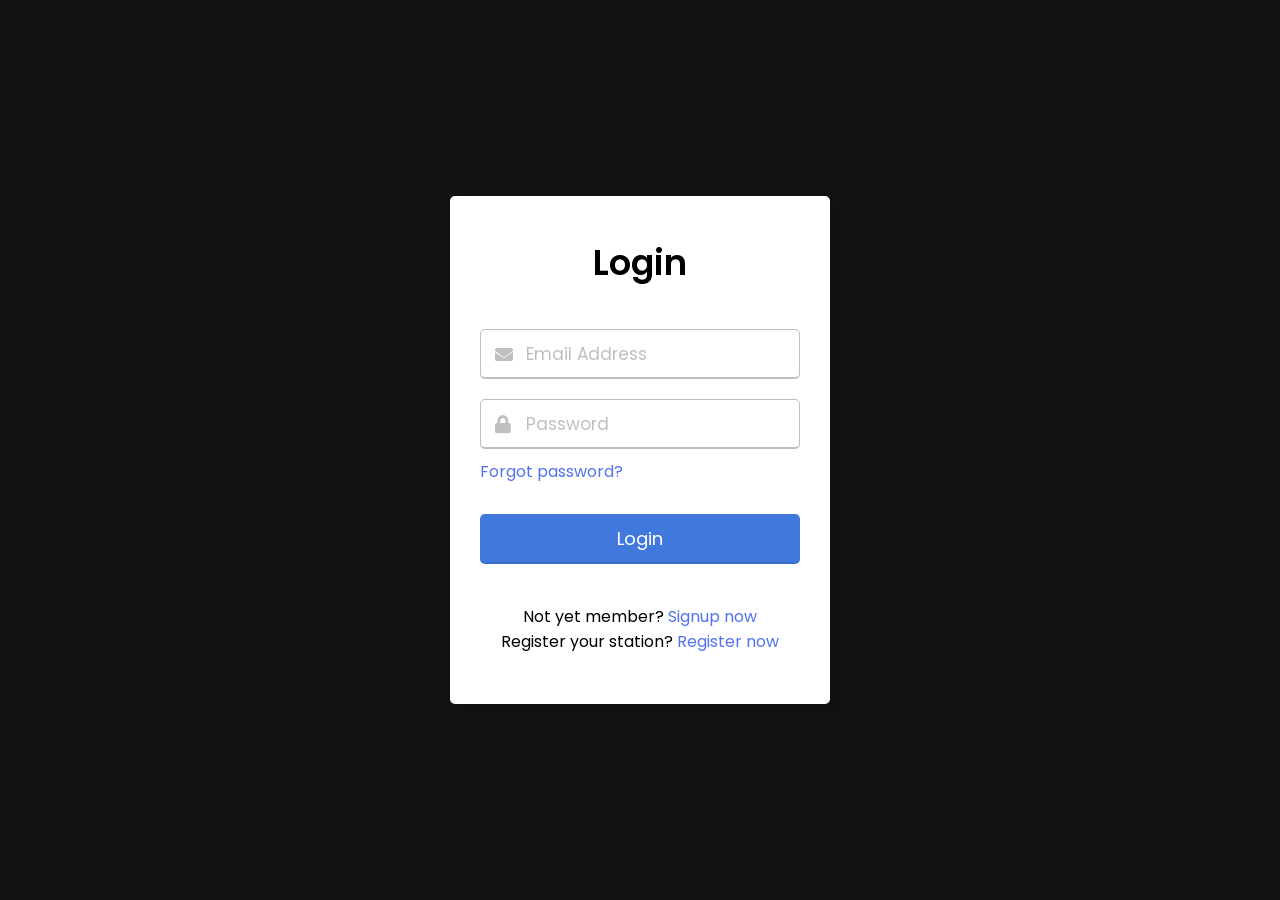
<file: html/login.html>
<!DOCTYPE html>
<!-- Coding By CodingNepal - youtube.com/codingnepal -->
<html lang="en">
<head>
  <meta charset="UTF-8">
  <meta name="viewport" content="width=device-width, initial-scale=1.0">
  <title>Login</title>
  <link rel="stylesheet" href="../css/login.css">
  <link rel="stylesheet" href="https://cdnjs.cloudflare.com/ajax/libs/font-awesome/5.15.3/css/all.min.css"/>
</head>
<body>
  
  <div class="wrapper">
    <header>Login</header>
    <form action="#">
      <div class="field email">
        <div class="input-area">
          <input type="text" placeholder="Email Address">
          <i class="icon fas fa-envelope"></i>
          <i class="error error-icon fas fa-exclamation-circle"></i>
        </div>
        <div class="error error-txt">Email can't be blank</div>
      </div>
      <div class="field password">
        <div class="input-area">
          <input type="password" placeholder="Password">
          <i class="icon fas fa-lock"></i>
          <i class="error error-icon fas fa-exclamation-circle"></i>
        </div>
        <div class="error error-txt">Password can't be blank</div>
      </div>
      <div class="pass-txt"><a href="../html/otp_verify.html">Forgot password?</a></div>
      <input type="submit" value="Login">
    </form>
    <div class="sign-txt">Not yet member? <a href="../html/signup.html">Signup now</a></div>
    <div class="sign-txt">Register your station? <a href="../html/register.html">Register now</a></div>
  </div>
  

  <script src="../js/login.js"></script>

</body>
</html>
</file>
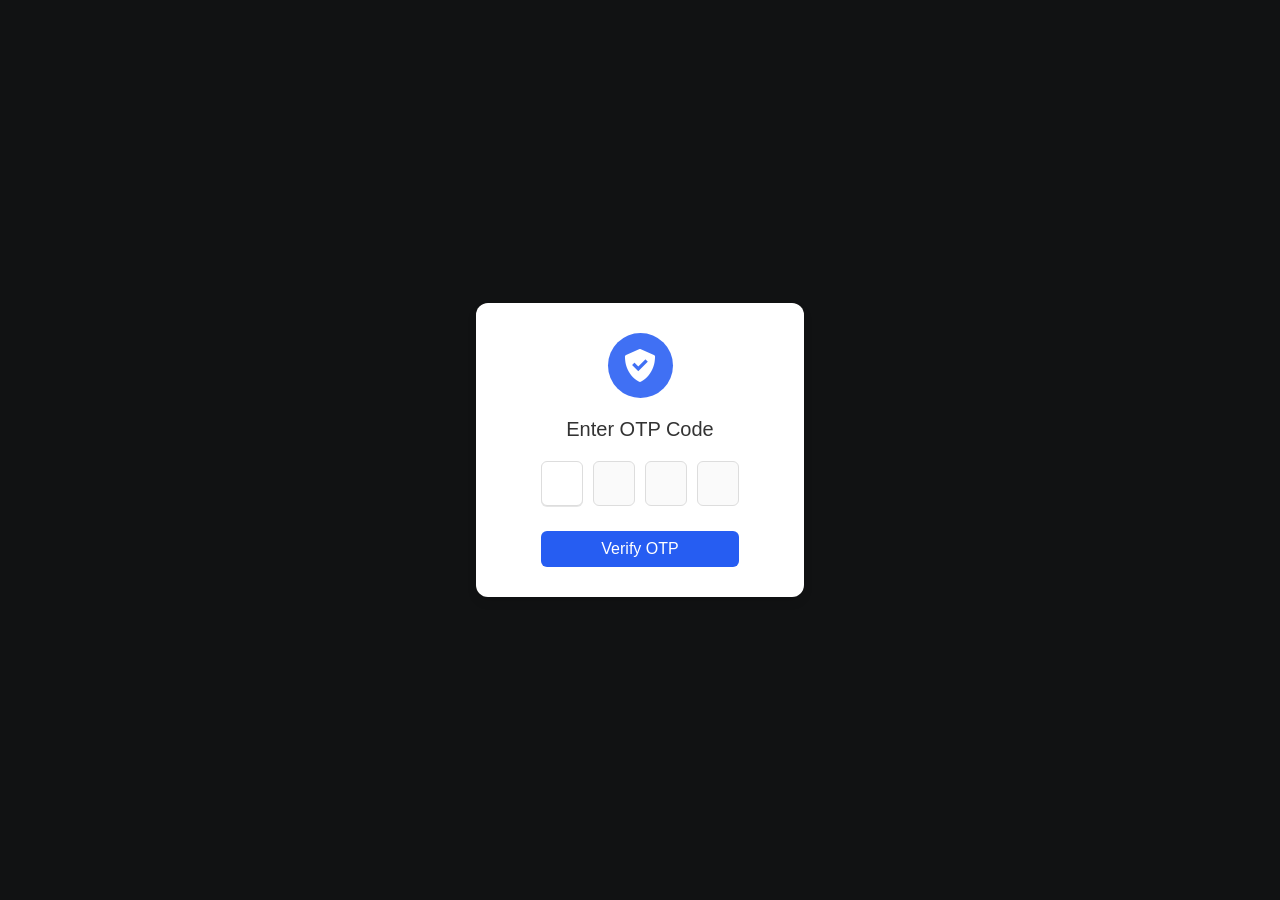
<file: html/otp_verify.html>
<!DOCTYPE html>
<!-- Coding By CodingNepal - codingnepalweb.com -->
<html lang="en">
  <head>
    <meta charset="UTF-8" />
    <meta http-equiv="X-UA-Compatible" content="IE=edge" />
    <meta name="viewport" content="width=device-width, initial-scale=1.0" />
   <title>OTP Verification</title>
    <link rel="stylesheet" href="../css/otp_verify.css" />
    <!-- Boxicons CSS -->
    <link href="https://unpkg.com/boxicons@2.1.4/css/boxicons.min.css" rel="stylesheet" />
   <script src="../js/otp_verify.js" defer></script>
  </head>
  <body>
    
    <div class="container">
      <header>
        <i class="bx bxs-check-shield"></i>
      </header>
      <h4>Enter OTP Code</h4>
      <form action="#">
        <div class="input-field">
          <input type="number" />
          <input type="number" disabled />
          <input type="number" disabled />
          <input type="number" disabled />
        </div>
        <button>Verify OTP</button>
      </form>
    </div>
    
  </body>
</html>
</file>
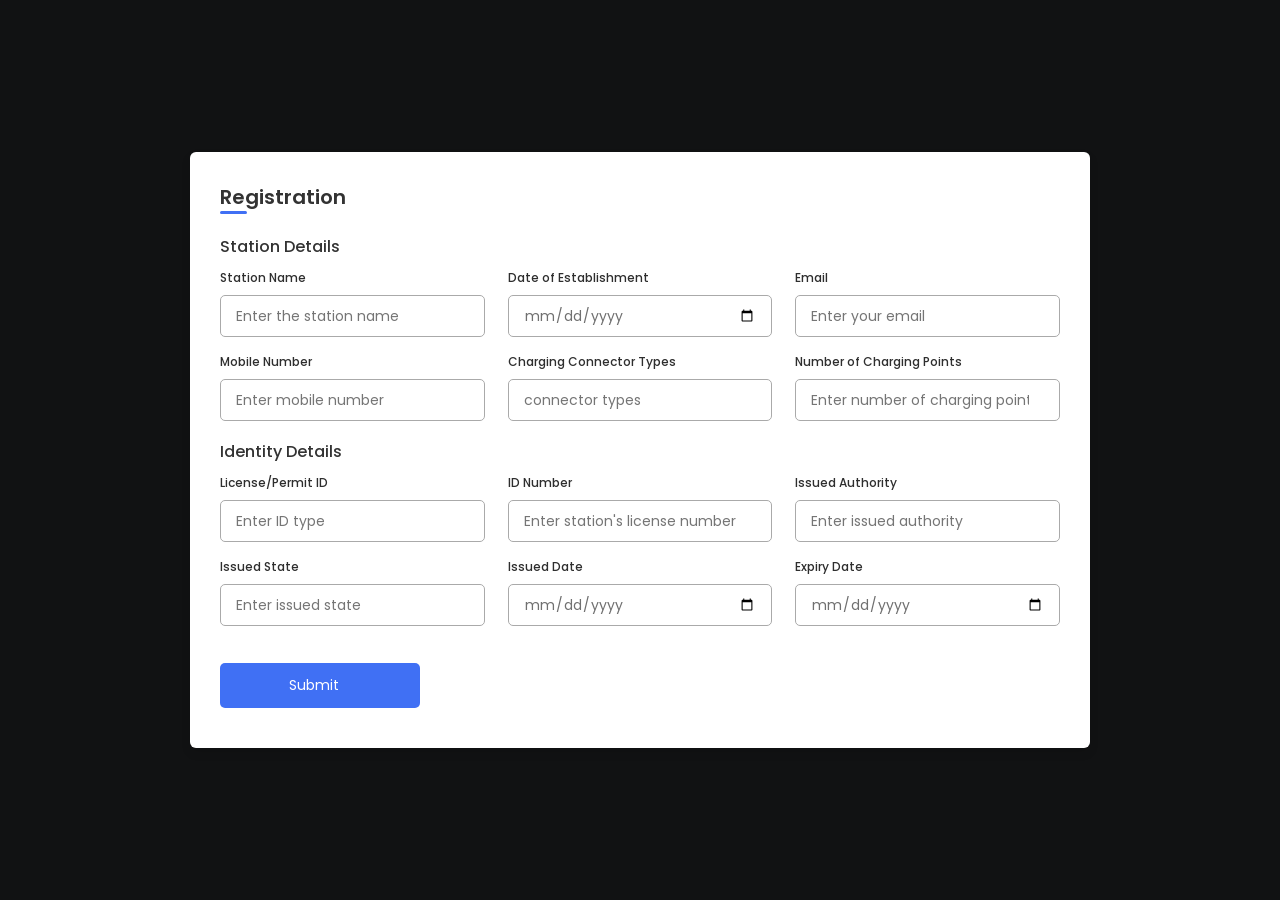
<file: html/register.html>
<!DOCTYPE html>
<!-- Coding By CodingNepal - codingnepalweb.com -->
<html lang="en">
<head>
    <meta charset="UTF-8">
    <meta http-equiv="X-UA-Compatible" content="IE=edge">
    <meta name="viewport" content="width=device-width, initial-scale=1.0">
    
    <!----======== CSS ======== -->
    <link rel="stylesheet" href="../css/register.css">
     
    <!----===== Iconscout CSS ===== -->
    <link rel="stylesheet" href="https://unicons.iconscout.com/release/v4.0.0/css/line.css">

   <title>Regisration</title>
</head>
<body>
    
    <div class="container">
        <header>Registration</header>

        <form action="#">
            <div class="form first">
                <div class="details personal">
                    <span class="title">Station Details</span>

                    <div class="fields">
                        <div class="input-field">
                            <label>Station Name</label>
                            <input type="text" placeholder="Enter the station name" required>
                        </div>

                        <div class="input-field">
                            <label>Date of Establishment</label>
                            <input type="date" placeholder="Enter Date of Establishment" required>
                        </div>

                        <div class="input-field">
                            <label>Email</label>
                            <input type="text" placeholder="Enter your email" required>
                        </div>

                        <div class="input-field">
                            <label>Mobile Number</label>
                            <input type="number" placeholder="Enter mobile number" required>
                        </div>

                        <div class="input-field">
                            <label>Charging Connector Types</label>
                            <input type="text" placeholder="connector types" required>
                        </div>

                        <div class="input-field">
                            <label>Number of Charging Points</label>
                            <input type="number" placeholder="Enter number of charging points" required>
                        </div>
                    </div>
                </div>

                <div class="details ID">
                    <span class="title">Identity Details</span>

                    <div class="fields">
                        <div class="input-field">
                            <label>License/Permit ID</label>
                            <input type="text" placeholder="Enter ID type" required>
                        </div>

                        <div class="input-field">
                            <label>ID Number</label>
                            <input type="number" placeholder="Enter station's license number" required>
                        </div>

                        <div class="input-field">
                            <label>Issued Authority</label>
                            <input type="text" placeholder="Enter issued authority" required>
                        </div>

                        <div class="input-field">
                            <label>Issued State</label>
                            <input type="text" placeholder="Enter issued state" required>
                        </div>

                        <div class="input-field">
                            <label>Issued Date</label>
                            <input type="date" placeholder="Enter your issued date" required>
                        </div>

                        <div class="input-field">
                            <label>Expiry Date</label>
                            <input type="date" placeholder="Enter expiry date" required>
                        </div>
                    </div>

                    <button class="nextBtn">
                        <span class="btnText">Submit</span>
                        <i class="uil uil-navigator"></i>
                    </button>
                </div> 
            </div>

            <div class="form second">
                <div class="details address">
                    <span class="title">Address Details</span>

                    <div class="fields">
                        <div class="input-field">
                            <label>Station Address Type</label>
                            <input type="text" placeholder="Permanent or Temporary" required>
                        </div>

                        <div class="input-field">
                            <label>City</label>
                            <input type="text" placeholder="Enter city" required>
                        </div>

                        <div class="input-field">
                            <label>State</label>
                            <input type="text" placeholder="Enter state" required>
                        </div>

                        <div class="input-field">
                            <label>District</label>
                            <input type="text" placeholder="Enter district" required>
                        </div>

                        <div class="input-field">
                            <label>ZIP/Postal Code</label>
                            <input type="number" placeholder="ZIP or postal code" required>
                        </div>

                        <div class="input-field">
                            <label>Location url</label>
                            <input type="url" placeholder="Enter Map Link" required>
                        </div>
                    </div>
                </div>

                <div class="details family">
                    <span class="title">Station Information</span>

                    <div class="fields">
                        <div class="input-field">
                            <label>Description</label>
                            <input type="text" placeholder="Enter station description" required>
                        </div>

                        <div class="input-field">
                            <label>Payment Methods</label>
                            <input type="text" placeholder="Enter accepted payment methods" required>
                        </div>

                        <div class="input-field">
                            <label>Accessibility Features</label>
                            <input type="text" placeholder="Enter accessibility features" required>
                        </div>

                        <div class="input-field">
                            <label>Status</label>
                            <input type="text" placeholder="operational, under maintenance" required>
                        </div>

                        <div class="input-field">
                            <label>Upload Photo of the station</label>
                            <input type="file"  placeholder="Upload photos of the station" required accept="image/">
                        </div>

                        <div class="input-field">
                            <label>Special Instructions</label>
                            <input type="text" placeholder="Enter any special instructions">
                        </div>
                    </div>

                    <div class="buttons">
                        <div class="backBtn">
                            <i class="uil uil-navigator"></i>
                            <span class="btnText">Back</span>
                        </div>
                        
                        <button class="sumbit">
                            <span class="btnText">Submit</span>
                            <i class="uil uil-navigator"></i>
                        </button>
                    </div>
                </div> 
            </div>
        </form>
    </div>
    

    <script src="../js/register.js"></script>
</body>
</html>
</file>
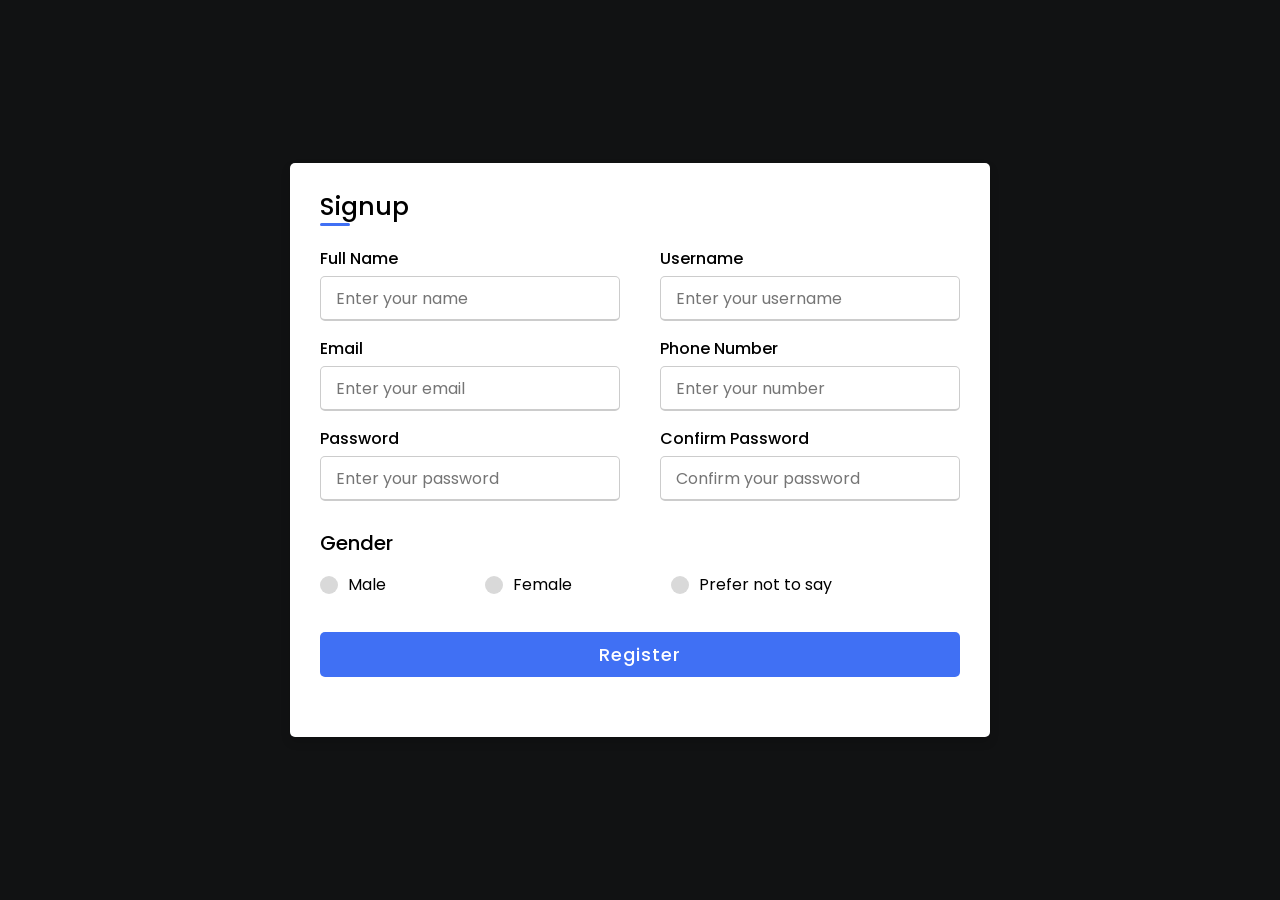
<file: html/signup.html>
<!DOCTYPE html>
<!-- Created By CodingLab - www.codinglabweb.com -->
<html lang="en" dir="ltr">
  <head>
    <meta charset="UTF-8">
    <title> Signup </title>
    <link rel="stylesheet" href="../css/signup.css">
     <meta name="viewport" content="width=device-width, initial-scale=1.0">
   </head>
<body>
    
  <div class="container">
    <div class="title">Signup</div>
    <div class="content">
      <form action="#">
        <div class="user-details">
          <div class="input-box">
            <span class="details">Full Name</span>
            <input type="text" placeholder="Enter your name" required>
          </div>
          <div class="input-box">
            <span class="details">Username</span>
            <input type="text" placeholder="Enter your username" required>
          </div>
          <div class="input-box">
            <span class="details">Email</span>
            <input type="text" placeholder="Enter your email" required>
          </div>
          <div class="input-box">
            <span class="details">Phone Number</span>
            <input type="text" placeholder="Enter your number" required>
          </div>
          <div class="input-box">
            <span class="details">Password</span>
            <input type="text" placeholder="Enter your password" required>
          </div>
          <div class="input-box">
            <span class="details">Confirm Password</span>
            <input type="text" placeholder="Confirm your password" required>
          </div>
        </div>
        <div class="gender-details">
          <input type="radio" name="gender" id="dot-1">
          <input type="radio" name="gender" id="dot-2">
          <input type="radio" name="gender" id="dot-3">
          <span class="gender-title">Gender</span>
          <div class="category">
            <label for="dot-1">
            <span class="dot one"></span>
            <span class="gender">Male</span>
          </label>
          <label for="dot-2">
            <span class="dot two"></span>
            <span class="gender">Female</span>
          </label>
          <label for="dot-3">
            <span class="dot three"></span>
            <span class="gender">Prefer not to say</span>
            </label>
          </div>
        </div>
        <div class="button">
          <input type="submit" value="Register">
        </div>
      </form>
    </div>
  </div>
  

</body>
</html>
</file>
<file: css/login.css>
@import url('https://fonts.googleapis.com/css2?family=Poppins:wght@400;500;600&display=swap');

:root {
  --first-color:hsl(219,69%,56%);
  --white-color:#fff;
  --container-color:hsl(219,4%,7%);
  --button-hover:#265df2;

}

.shape {
  background-color: hsla(219, 33%, 32%, .5);
  filter: blur(112px);
  border-radius: 50%;
}

.shape__small {
  width: 300px;
  height: 300px;
}
.shape__smaller {
  width: 180px;
  height: 180px;
  filter: blur(64px);
}

.home .shape__small {
  position: absolute;
}

.home .shape__small {
  right: -10rem;
  bottom: 3rem;

}

*{
  margin: 0;
  padding: 0;
  box-sizing: border-box;
  font-family: "Poppins", sans-serif;
}
body{
  width: 100%;
  height: 100vh;
  display: flex;
  align-items: center;
  justify-content: center;
  background: var(--container-color);
}
::selection{
  color: #fff;
  background: var(--first-color);
}
.wrapper{
  width: 380px;
  padding: 40px 30px 50px 30px;
  background: #fff;
  border-radius: 5px;
  text-align: center;
  box-shadow: 10px 10px 15px rgba(0,0,0,0.1);
}
.wrapper header{
  font-size: 35px;
  font-weight: 600;
}
.wrapper form{
  margin: 40px 0;
}
form .field{
  width: 100%;
  margin-bottom: 20px;
}
form .field.shake{
  animation: shake 0.3s ease-in-out;
}
@keyframes shake {
  0%, 100%{
    margin-left: 0px;
  }
  20%, 80%{
    margin-left: -12px;
  }
  40%, 60%{
    margin-left: 12px;
  }
}
form .field .input-area{
  height: 50px;
  width: 100%;
  position: relative;
}
form input{
  width: 100%;
  height: 100%;
  outline: none;
  padding: 0 45px;
  font-size: 18px;
  background: none;
  caret-color: #5372F0;
  border-radius: 5px;
  border: 1px solid #bfbfbf;
  border-bottom-width: 2px;
  transition: all 0.2s ease;
}
form .field input:focus,
form .field.valid input{
  border-color: var(--first-color)0;
}
form .field.shake input,
form .field.error input{
  border-color: #dc3545;
}
.field .input-area i{
  position: absolute;
  top: 50%;
  font-size: 18px;
  pointer-events: none;
  transform: translateY(-50%);
}
.input-area .icon{
  left: 15px;
  color: #bfbfbf;
  transition: color 0.2s ease;
}
.input-area .error-icon{
  right: 15px;
  color: #dc3545;
}
form input:focus ~ .icon,
form .field.valid .icon{
  color: #5372F0;
}
form .field.shake input:focus ~ .icon,
form .field.error input:focus ~ .icon{
  color: #bfbfbf;
}
form input::placeholder{
  color: #bfbfbf;
  font-size: 17px;
}
form .field .error-txt{
  color: #dc3545;
  text-align: left;
  margin-top: 5px;
}
form .field .error{
  display: none;
}
form .field.shake .error,
form .field.error .error{
  display: block;
}
form .pass-txt{
  text-align: left;
  margin-top: -10px;
}
.wrapper a{
  color: #5372F0;
  text-decoration: none;
}
.wrapper a:hover{
  text-decoration: underline;
}
form input[type="submit"]{
  height: 50px;
  margin-top: 30px;
  color: #fff;
  padding: 0;
  border: none;
  background: var(--first-color);
  cursor: pointer;
  border-bottom: 2px solid rgba(0,0,0,0.1);
  transition: all 0.3s ease;
}
form input[type="submit"]:hover{
  background: var(--button-hover);
}
</file>
<file: css/otp_verify.css>
:root {
    --first-color:#4070f4;
    --white-color:#fff;
    --container-color:hsl(219,4%,7%);
    --button-hover:#265df2;

}

@import url("https://fonts.googleapis.com/css2?family=Poppins:wght@200;300;400;500;600;700&display=swap");
* {
  margin: 0;
  padding: 0;
  box-sizing: border-box;
  font-family: "Poppins", sans-serif;
}
body {
  min-height: 100vh;
  display: flex;
  align-items: center;
  justify-content: center;
  background: var(--container-color);
}
:where(.container, form, .input-field, header) {
  display: flex;
  flex-direction: column;
  align-items: center;
  justify-content: center;
}

.shape {
    background-color: hsla(219, 33%, 32%, .5);
    filter: blur(112px);
    border-radius: 50%;
}


.shape__small {
    width: 300px;
    height: 300px;
}
.shape__smaller {
    width: 180px;
    height: 180px;
    filter: blur(64px);
}

.home .shape__small {
    position: absolute;
}


.home .shape__small {
    right: -10rem;
    bottom: 3rem;

}

.container {
  background: #fff;
  padding: 30px 65px;
  border-radius: 12px;
  row-gap: 20px;
  box-shadow: 0 5px 10px rgba(0, 0, 0, 0.1);
}
.container header {
  height: 65px;
  width: 65px;
  background: var(--first-color);;
  color: #fff;
  font-size: 2.5rem;
  border-radius: 50%;
}
.container h4 {
  font-size: 1.25rem;
  color: #333;
  font-weight: 500;
}
form .input-field {
  flex-direction: row;
  column-gap: 10px;
}
.input-field input {
  height: 45px;
  width: 42px;
  border-radius: 6px;
  outline: none;
  font-size: 1.125rem;
  text-align: center;
  border: 1px solid #ddd;
}
.input-field input:focus {
  box-shadow: 0 1px 0 rgba(0, 0, 0, 0.1);
}
.input-field input::-webkit-inner-spin-button,
.input-field input::-webkit-outer-spin-button {
  display: none;
}
form button {
  margin-top: 25px;
  width: 100%;
  color: #fff;
  font-size: 1rem;
  border: none;
  padding: 9px 0;
  cursor: pointer;
  border-radius: 6px;
  pointer-events: none;
  background: var(--button-hover);
  transition: all 0.2s ease;
}
form button.active {
  background: var(--first-color);
  pointer-events: auto;
}
form button:hover {
  background: var(--button-hover);
}
</file>
<file: css/register.css>
@import url('https://fonts.googleapis.com/css2?family=Poppins:wght@200;300;400;500;600&display=swap');

:root {
    --first-color:hsl(219,69%,56%);
    --white-color:#fff;
    --container-color:hsl(219,4%,7%);
    --button-hover:#265df2;

}

*{
    margin: 0;
    padding: 0;
    box-sizing: border-box;
    font-family: 'Poppins', sans-serif;
}

body{
    min-height: 100vh;
    display: flex;
    align-items: center;
    justify-content: center;
    background: var(--container-color);
}

.shape {
    background-color: hsla(219, 33%, 32%, .5);
    filter: blur(112px);
    border-radius: 50%;
}

.shape__small {
    width: 300px;
    height: 300px;
}
.shape__smaller {
    width: 180px;
    height: 180px;
    filter: blur(64px);
}

.home .shape__small {
    position: absolute;
}

.home .shape__small {
    right: -10rem;
    bottom: 3rem;

}

.container{
    position: relative;
    max-width: 900px;
    width: 100%;
    border-radius: 6px;
    padding: 30px;
    margin: 0 15px;
    background-color: #fff;
    box-shadow: 0 5px 10px rgba(0,0,0,0.1);
}
.container header{
    position: relative;
    font-size: 20px;
    font-weight: 600;
    color: #333;
}
.container header::before{
    content: "";
    position: absolute;
    left: 0;
    bottom: -2px;
    height: 3px;
    width: 27px;
    border-radius: 8px;
    background-color: #4070f4;
}
.container form{
    position: relative;
    margin-top: 16px;
    min-height: 490px;
    background-color: #fff;
    overflow: hidden;
}
.container form .form{
    position: absolute;
    background-color: #fff;
    transition: 0.3s ease;
}
.container form .form.second{
    opacity: 0;
    pointer-events: none;
    transform: translateX(100%);
}
form.secActive .form.second{
    opacity: 1;
    pointer-events: auto;
    transform: translateX(0);
}
form.secActive .form.first{
    opacity: 0;
    pointer-events: none;
    transform: translateX(-100%);
}
.container form .title{
    display: block;
    margin-bottom: 8px;
    font-size: 16px;
    font-weight: 500;
    margin: 6px 0;
    color: #333;
}
.container form .fields{
    display: flex;
    align-items: center;
    justify-content: space-between;
    flex-wrap: wrap;
}
form .fields .input-field{
    display: flex;
    width: calc(100% / 3 - 15px);
    flex-direction: column;
    margin: 4px 0;
}
.input-field label{
    font-size: 12px;
    font-weight: 500;
    color: #2e2e2e;
}
.input-field input, select{
    outline: none;
    font-size: 14px;
    font-weight: 400;
    color: #333;
    border-radius: 5px;
    border: 1px solid #aaa;
    padding: 0 15px;
    height: 42px;
    margin: 8px 0;
}
.input-field input :focus,
.input-field select:focus{
    box-shadow: 0 3px 6px rgba(0,0,0,0.13);
}
.input-field select,
.input-field input[type="date"]{
    color: #707070;
}
.input-field input[type="date"]:valid{
    color: #333;
}
.container form button, 
.image_upload,
.backBtn{
    display: flex;
    align-items: center;
    justify-content: center;
    height: 45px;
    max-width: 200px;
    width: 100%;
    border: none;
    outline: none;
    color: #fff;
    border-radius: 5px;
    margin: 25px 0;
    background-color: #4070f4;
    transition: all 0.3s linear;
    cursor: pointer;
}
.container form .btnText{
    font-size: 14px;
    font-weight: 400;
}
form button:hover{
    background: var(--button-hover);
}
form button i,
form .backBtn i{
    margin: 0 6px;
}
form .backBtn i{
    transform: rotate(180deg);
}
form .buttons{
    display: flex;
    align-items: center;
}
form .buttons button , .backBtn{
    margin-right: 14px;
}

@media (max-width: 750px) {
    .container form{
        overflow-y: scroll;
    }
    .container form::-webkit-scrollbar{
       display: none;
    }
    form .fields .input-field{
        width: calc(100% / 2 - 15px);
    }
}

@media (max-width: 550px) {
    form .fields .input-field{
        width: 100%;
    }
}
</file>
<file: css/signup.css>
@import url('https://fonts.googleapis.com/css2?family=Poppins:wght@200;300;400;500;600;700&display=swap');

:root {
    --first-color:#4070f4;
    --white-color:#fff;
    --container-color:hsl(219,4%,7%);
    --button-hover:#265df2;

}

*{
  margin: 0;
  padding: 0;
  box-sizing: border-box;
  font-family: 'Poppins',sans-serif;
}

.shape {
    background-color: hsla(219, 33%, 32%, .5);
    filter: blur(112px);
    border-radius: 50%;
}


.shape__small {
    width: 300px;
    height: 300px;
}
.shape__smaller {
    width: 180px;
    height: 180px;
    filter: blur(64px);
}

.home .shape__small {
    position: absolute;
}


.home .shape__small {
    right: -10rem;
    bottom: 3rem;

}

body{
  height: 100vh;
  display: flex;
  justify-content: center;
  align-items: center;
  padding: 10px;
  background-color: var(--container-color);
}
.container{
  max-width: 700px;
  width: 100%;
  background-color: #fff;
  padding: 25px 30px;
  border-radius: 5px;
  box-shadow: 0 5px 10px rgba(0,0,0,0.15);
}
.container .title{
  font-size: 25px;
  font-weight: 500;
  position: relative;
}
.container .title::before{
  content: "";
  position: absolute;
  left: 0;
  bottom: 0;
  height: 3px;
  width: 30px;
  border-radius: 5px;
  background: var(--first-color);
}
.content form .user-details{
  display: flex;
  flex-wrap: wrap;
  justify-content: space-between;
  margin: 20px 0 12px 0;
}
form .user-details .input-box{
  margin-bottom: 15px;
  width: calc(100% / 2 - 20px);
}
form .input-box span.details{
  display: block;
  font-weight: 500;
  margin-bottom: 5px;
}
.user-details .input-box input{
  height: 45px;
  width: 100%;
  outline: none;
  font-size: 16px;
  border-radius: 5px;
  padding-left: 15px;
  border: 1px solid #ccc;
  border-bottom-width: 2px;
  transition: all 0.3s ease;
}
.user-details .input-box input:focus,
.user-details .input-box input:valid{
  border-color: var(--first-color);
}
 form .gender-details .gender-title{
  font-size: 20px;
  font-weight: 500;
 }
 form .category{
   display: flex;
   width: 80%;
   margin: 14px 0 ;
   justify-content: space-between;
 }
 form .category label{
   display: flex;
   align-items: center;
   cursor: pointer;
 }
 form .category label .dot{
  height: 18px;
  width: 18px;
  border-radius: 50%;
  margin-right: 10px;
  background: #d9d9d9;
  border: 5px solid transparent;
  transition: all 0.3s ease;
}
 #dot-1:checked ~ .category label .one,
 #dot-2:checked ~ .category label .two,
 #dot-3:checked ~ .category label .three{
   background: var(--first-color);
   border-color: #d9d9d9;
 }
 form input[type="radio"]{
   display: none;
 }
 form .button{
   height: 45px;
   margin: 35px 0
 }
 form .button input{
   height: 100%;
   width: 100%;
   border-radius: 5px;
   border: none;
   font-size: 18px;
   font-weight: 500;
   letter-spacing: 1px;
   cursor: pointer;
   transition: all 0.3s ease;
   background-color: var(--first-color);
    color: var(--white-color);
 }
 form .button input:hover{
  transform: scale(0.99);
  background: var(--button-hover);
  }

 @media(max-width: 584px){
 .container{
  max-width: 100%;
}
form .user-details .input-box{
    margin-bottom: 15px;
    width: 100%;
  }
  form .category{
    width: 100%;
  }
  .content form .user-details{
    max-height: 300px;
    overflow-y: scroll;
  }
  .user-details::-webkit-scrollbar{
    width: 5px;
  }
  }
  @media(max-width: 459px){
  .container .content .category{
    flex-direction: column;
  }
}
</file>
